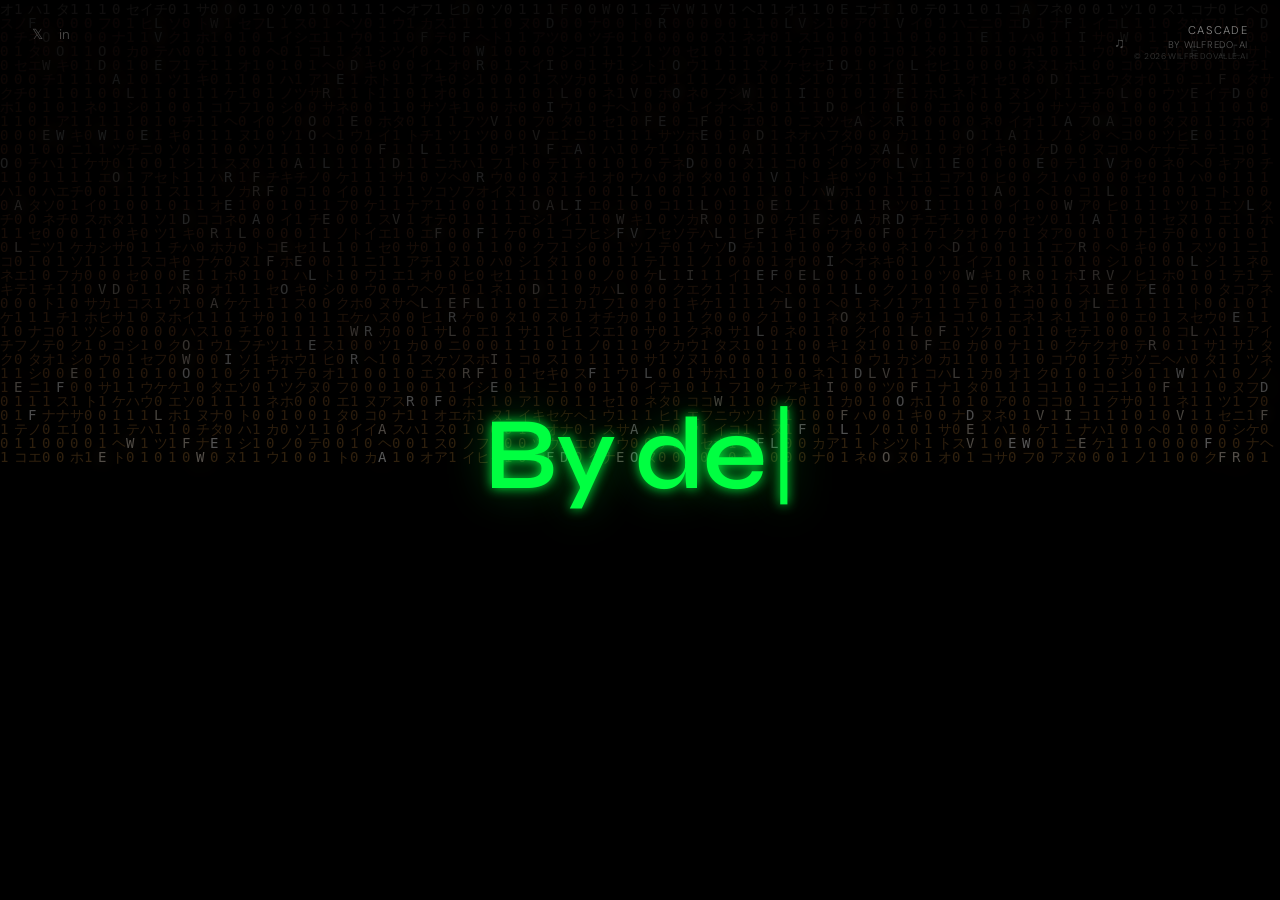
<file: index.html>
<!DOCTYPE html>
<html lang="en">
<head>
  <meta charset="UTF-8" />
  <meta name="viewport" content="width=device-width, initial-scale=1.0" />
  <title>Wilfredo Valle — wilfredovalle.ai</title>
  <meta name="description" content="Something is coming. Wilfredo Valle — San Francisco." />
  <meta property="og:title" content="Wilfredo Valle — Coming Soon" />
  <meta property="og:description" content="Something is coming. Wilfredo Valle — San Francisco." />
  <meta property="og:url" content="https://wilfredovalle.ai" />
  <meta property="og:type" content="website" />
  <meta property="og:image" content="https://wilfredovalle.ai/assets/og-image.png" />
  <meta name="twitter:card" content="summary_large_image" />
  <meta name="twitter:title" content="Wilfredo Valle — Coming Soon" />
  <meta name="twitter:description" content="Something is coming. Wilfredo Valle — San Francisco." />
  <meta name="twitter:image" content="https://wilfredovalle.ai/assets/og-image.png" />
  <link rel="canonical" href="https://wilfredovalle.ai" />
  <link rel="preconnect" href="https://fonts.googleapis.com" />
  <link rel="preconnect" href="https://fonts.gstatic.com" crossorigin />
  <link href="https://fonts.googleapis.com/css2?family=Syne:wght@400;500;600;700&family=DM+Sans:wght@200;300;400&display=swap" rel="stylesheet" />
  <link rel="stylesheet" href="styles.css?v=3" />
  <!-- Google tag (gtag.js) -->
  <script async src="https://www.googletagmanager.com/gtag/js?id=G-KFKY64NLW1"></script>
  <script>
    window.dataLayer = window.dataLayer || [];
    function gtag(){dataLayer.push(arguments);}
    gtag('js', new Date());
    gtag('config', 'G-KFKY64NLW1');
  </script>
</head>
<body>

  <div id="js-intro" class="word-intro" aria-live="polite" aria-label="Teaser">
    <canvas class="word-intro__canvas" aria-hidden="true"></canvas>
    <div class="word-intro__stage">
      <span id="js-sub" class="word-intro__sub"></span>
      <div><span class="word-intro__display"></span><span class="word-intro__cursor">|</span></div>
    </div>

    <nav class="teaser-socials" aria-label="Social profiles">
      <a href="https://x.com/atnomos" target="_blank" rel="noopener noreferrer" aria-label="X">𝕏</a>
      <a href="https://www.linkedin.com/in/wilfredo-tpm/" target="_blank" rel="noopener noreferrer" aria-label="LinkedIn">in</a>
    </nav>

    <div class="teaser-audio-bar">
      <button class="teaser-mute" id="js-mute" aria-label="Mute music">♫</button>
      <div class="teaser-audio-label">
        <span>Cascade</span>
        <span>by wilfredo-ai</span>
        <span>© 2026 wilfredovalle.ai</span>
      </div>
    </div>

    <!-- End card: monogram + March 2026, fades in after "Coming Soon" -->
    <div id="js-endcard" class="teaser-endcard">
      <div class="logo-ring">
        <a class="monogram monogram--landing" href="https://wilfredovalle.ai" aria-label="Wilfredo Valle">
          <video muted playsinline id="js-mv">
            <source src="assets/animate-logov3.m4v" type="video/mp4" />
          </video>
        </a>
      </div>
      <div class="teaser-countdown" id="js-countdown">
        <span class="teaser-countdown__label">Launching</span>
        <div class="teaser-countdown__units">
          <div class="teaser-countdown__unit"><span id="js-cd-d">00</span><span>Days</span></div>
          <div class="teaser-countdown__sep">:</div>
          <div class="teaser-countdown__unit"><span id="js-cd-h">00</span><span>Hrs</span></div>
          <div class="teaser-countdown__sep">:</div>
          <div class="teaser-countdown__unit"><span id="js-cd-m">00</span><span>Min</span></div>
          <div class="teaser-countdown__sep">:</div>
          <div class="teaser-countdown__unit"><span id="js-cd-s">00</span><span>Sec</span></div>
        </div>
      </div>
      <button class="teaser-replay" id="js-replay">&#8635; Replay</button>
    </div>
  </div>

  <style>
    /* Keep words on one line at all viewport widths */
    .word-intro__display,
    .word-intro__cursor {
      white-space: nowrap;
      font-size: clamp(1.6rem, 8vw, 8rem);
    }

    /* Stage: stacks sub-label above display */
    .word-intro__stage {
      display: flex;
      flex-direction: column;
      align-items: center;
      gap: 0.6rem;
      position: relative;
      z-index: 2;
    }

    /* "new website" grey label above Coming Soon */
    .word-intro__sub {
      font-family: 'DM Sans', sans-serif;
      font-size: clamp(0.65rem, 1.4vw, 0.9rem);
      font-weight: 300;
      letter-spacing: 0.22em;
      text-transform: uppercase;
      color: rgba(255, 255, 255, 0.3);
      opacity: 0;
      transition: opacity 600ms ease;
    }
    .word-intro__sub.is-visible { opacity: 1; }

    /* Slow fade for "Coming Soon" — teaser page only */
    .word-intro__display.is-farewell {
      transition: opacity 2000ms ease, text-shadow 2000ms ease;
      opacity: 0;
      text-shadow: none;
    }

    /* End card wrapper — centered, stacks monogram above credit */
    .teaser-endcard {
      position: absolute;
      top: 50%;
      left: 50%;
      transform: translate(-50%, -50%);
      z-index: 2;
      display: flex;
      flex-direction: column;
      align-items: center;
      gap: 2rem;
      opacity: 0;
      transition: opacity 1500ms ease;
      pointer-events: none;
    }

    .teaser-endcard.is-visible {
      opacity: 1;
      pointer-events: auto;
    }

    /* Countdown — centered inside endcard */
    .teaser-countdown {
      display: flex;
      flex-direction: column;
      align-items: center;
      gap: 0.45rem;
    }
    .teaser-countdown__label {
      font-family: var(--f-ui, 'DM Sans', sans-serif);
      font-size: clamp(0.45rem, 0.9vw, 0.55rem);
      font-weight: 300;
      letter-spacing: 0.22em;
      text-transform: uppercase;
      color: rgba(243, 241, 238, 0.22);
    }
    .teaser-countdown__units {
      display: flex;
      align-items: flex-start;
      gap: 0.4rem;
    }
    .teaser-countdown__unit {
      display: flex;
      flex-direction: column;
      align-items: center;
      gap: 0.15rem;
    }
    .teaser-countdown__unit span:first-child {
      font-family: var(--f-ui, 'DM Sans', sans-serif);
      font-size: clamp(1rem, 2.5vw, 1.5rem);
      font-weight: 200;
      letter-spacing: 0.04em;
      color: rgba(243, 241, 238, 0.55);
      font-variant-numeric: tabular-nums;
      line-height: 1;
    }
    .teaser-countdown__unit span:last-child {
      font-family: var(--f-ui, 'DM Sans', sans-serif);
      font-size: clamp(0.38rem, 0.7vw, 0.48rem);
      font-weight: 300;
      letter-spacing: 0.15em;
      text-transform: uppercase;
      color: rgba(243, 241, 238, 0.2);
    }
    .teaser-countdown__sep {
      font-family: var(--f-ui, 'DM Sans', sans-serif);
      font-size: clamp(0.8rem, 2vw, 1.2rem);
      font-weight: 200;
      color: rgba(243, 241, 238, 0.18);
      padding-top: 0.05rem;
      line-height: 1;
    }

    /* Audio bar — fixed top-right, stacks mute button + track info */
    .teaser-audio-bar {
      position: absolute;
      top: 1.5rem;
      right: 2rem;
      z-index: 2;
      display: flex;
      align-items: center;
      gap: 0.6rem;
    }

    /* Music toggle button */
    .teaser-mute {
      background: none;
      border: none;
      color: rgba(243, 241, 238, 0.3);
      font-size: 0.9rem;
      cursor: pointer;
      padding: 0;
      transition: color 200ms;
      flex-shrink: 0;
    }
    .teaser-mute:hover { color: rgba(243, 241, 238, 0.7); }

    /* Track name + credit */
    .teaser-audio-label {
      display: flex;
      flex-direction: column;
      align-items: flex-end;
      gap: 0.1rem;
      font-family: var(--f-ui, 'DM Sans', sans-serif);
      font-weight: 300;
      letter-spacing: 0.08em;
      text-transform: uppercase;
      line-height: 1.2;
    }
    .teaser-audio-label span:nth-child(1) {
      font-size: clamp(0.55rem, 1.2vw, 0.7rem);
      color: rgba(243, 241, 238, 0.55);
    }
    .teaser-audio-label span:nth-child(2) {
      font-size: clamp(0.48rem, 1vw, 0.6rem);
      color: rgba(243, 241, 238, 0.35);
      letter-spacing: 0.06em;
    }
    .teaser-audio-label span:nth-child(3) {
      font-size: clamp(0.42rem, 0.9vw, 0.52rem);
      color: rgba(243, 241, 238, 0.22);
      letter-spacing: 0.05em;
    }

    /* Social icons — top-left */
    .teaser-socials {
      position: absolute;
      top: 1.6rem;
      left: 2rem;
      z-index: 2;
      display: flex;
      align-items: center;
      gap: 1rem;
      font-family: var(--f-ui, 'DM Sans', sans-serif);
      font-size: 0.85rem;
      font-weight: 300;
    }
    .teaser-socials a {
      color: rgba(243, 241, 238, 0.3);
      text-decoration: none;
      transition: color 200ms;
    }
    .teaser-socials a:hover { color: rgba(243, 241, 238, 0.75); }

    /* Dissolve-out transition between phrases */
    .word-intro__display.is-dissolving {
      transition: opacity 900ms ease-out, filter 900ms ease-out,
                  transform 900ms ease-out, color 500ms ease-in,
                  text-shadow 500ms ease-in;
      opacity: 0;
      filter: blur(18px);
      transform: scale(0.35);
      /* color + text-shadow injected dynamically to match rain at that moment */
    }

    /* Replay button */
    .teaser-replay {
      background: none;
      border: none;
      font-family: var(--f-ui, 'DM Sans', sans-serif);
      font-size: clamp(0.52rem, 1vw, 0.65rem);
      font-weight: 300;
      letter-spacing: 0.2em;
      text-transform: uppercase;
      color: rgba(243, 241, 238, 0.2);
      cursor: pointer;
      padding: 0;
      transition: color 250ms;
    }
    .teaser-replay:hover { color: rgba(243, 241, 238, 0.55); }

    /* "March 2026" credit text */
    .teaser-credit {
      display: block;
      text-align: center;
      padding-left: 0.35em; /* compensate for trailing letter-spacing so text is visually centered */
      font-family: var(--f-ui, 'DM Sans', sans-serif);
      font-size: clamp(0.65rem, 1.5vw, 0.85rem);
      font-weight: 300;
      letter-spacing: 0.35em;
      text-transform: uppercase;
      color: rgba(243, 241, 238, 0.45);
      white-space: nowrap;
    }
  </style>

  <script>
    (function () {
      'use strict';

      var intro   = document.getElementById('js-intro');
      var display = intro.querySelector('.word-intro__display');
      var cursor  = intro.querySelector('.word-intro__cursor');
      var canvas  = intro.querySelector('.word-intro__canvas');
      var ctx     = canvas.getContext('2d');

      // --- Matrix rain ---
      var FONT_SIZE = 14;
      var CHARS      = '01101001011010011011010110100101101001010110100110110101アイウエオカキクケコサシスセソタチツテトナニヌネノハヒフヘホ';
      var NAME_CHARS = 'WILFREDOVALE';
      var drops, rainInterval;

      function initCanvas() {
        canvas.width  = window.innerWidth;
        canvas.height = window.innerHeight;
        ctx.fillStyle = '#000';
        ctx.fillRect(0, 0, canvas.width, canvas.height);
        drops = new Array(Math.floor(canvas.width / FONT_SIZE)).fill(1);
      }

      function drawRain() {
        ctx.fillStyle = 'rgba(0, 0, 0, 0.05)';
        ctx.fillRect(0, 0, canvas.width, canvas.height);
        ctx.font = FONT_SIZE + 'px monospace';

        // Slow sine wave oscillates between green (t=0) and red (t=1)
        var t      = (Math.sin(Date.now() / 4000) + 1) / 2;
        var rMain  = Math.floor(t * 220);
        var gMain  = Math.floor((1 - t) * 255);
        var rLight = Math.floor(t * 255 + (1 - t) * 204);
        var gLight = Math.floor((1 - t) * 255 + t * 204);
        var mainColor  = 'rgb(' + rMain  + ',' + gMain  + ',40)';
        var lightColor = 'rgb(' + rLight + ',' + gLight + ',204)';

        for (var i = 0; i < drops.length; i++) {
          // 8% chance to inject a letter from the name with a random glow
          var isName = Math.random() < 0.08;
          var char = isName
            ? NAME_CHARS[Math.floor(Math.random() * NAME_CHARS.length)]
            : CHARS[Math.floor(Math.random() * CHARS.length)];

          if (isName) {
            ctx.shadowColor = mainColor;
            ctx.shadowBlur  = 10 + Math.random() * 25;
            ctx.fillStyle   = Math.random() < 0.4 ? '#ffffff' : lightColor;
          } else {
            ctx.shadowBlur = 0;
            ctx.fillStyle  = drops[i] === 1 ? lightColor : mainColor;
          }

          ctx.fillText(char, i * FONT_SIZE, drops[i] * FONT_SIZE);
          ctx.shadowBlur = 0; // always reset so glow doesn't bleed

          if (drops[i] * FONT_SIZE > canvas.height && Math.random() > 0.975) {
            drops[i] = 0;
          }
          drops[i]++;
        }
      }

      initCanvas();
      window.addEventListener('resize', initCanvas);
      rainInterval = setInterval(drawRain, 33); // ~30 fps

      // --- Typewriter ---
      var WORDS     = ['By design.', 'With intent.', 'With AI.', 'Without permission.', 'Coming Soon'];
      var HOLD      = 950;
      var CLEAR_GAP = 180;
      var timer;
      var sub = document.getElementById('js-sub');

      // Natural character timing — slower, human-paced
      function charDelay(ch) {
        var base = ch === ' ' ? 200 : 130;
        var jitter = Math.random() * 90;
        var hesitate = Math.random() < 0.12 ? 200 : 0;
        return base + jitter + hesitate;
      }


      // Delete exactly N chars one at a time, then call callback
      function deleteNChars(n, callback) {
        if (n === 0) { callback(); return; }
        display.textContent = display.textContent.slice(0, -1);
        timer = setTimeout(function () { deleteNChars(n - 1, callback); }, 55 + Math.random() * 35);
      }

      // Type a decoy string then call callback
      function typeDecoy(decoy, charIdx, callback) {
        display.textContent = decoy.slice(0, charIdx);
        if (charIdx < decoy.length) {
          timer = setTimeout(function () { typeDecoy(decoy, charIdx + 1, callback); }, charDelay(decoy[charIdx]));
        } else {
          callback();
        }
      }

      function farewell() {
        clearTimeout(timer);
        setTimeout(function () {
          display.classList.add('is-farewell');
          cursor.style.display = 'none';
          if (sub) sub.classList.remove('is-visible'); // fade out "new website" with Coming Soon
          setTimeout(function () {
            var endcard = document.getElementById('js-endcard');
            var mv = document.getElementById('js-mv');
            endcard.classList.add('is-visible');
            if (mv) {
              mv.currentTime = 0;
              mv.play();
            }
          }, 2200);
        }, 1000);
      }

      function typeWord(wordIdx, charIdx, skipDecoy) {
        var word = WORDS[wordIdx];

        // "Without permission.": type "With permi", backspace to "With", then add "out permission."
        if (wordIdx === 3 && charIdx === 0 && !skipDecoy) {
          typeDecoy('With permi', 0, function () {
            timer = setTimeout(function () {
              deleteNChars(6, function () {
                timer = setTimeout(function () { typeWord(wordIdx, 4, true); }, 140);
              });
            }, 320);
          });
          return;
        }

        // Reveal "new website" label when Coming Soon begins
        if (wordIdx === WORDS.length - 1 && charIdx === 0 && sub) {
          sub.textContent = 'new website';
          sub.classList.add('is-visible');
        }

        display.textContent = word.slice(0, charIdx);
        if (charIdx < word.length) {
          timer = setTimeout(function () { typeWord(wordIdx, charIdx + 1, skipDecoy); }, charDelay(word[charIdx]));
        } else if (wordIdx === WORDS.length - 1) {
          farewell();
        } else {
          var periodPause = word[word.length - 1] === '.' ? 350 : 0;
          timer = setTimeout(function () {
            // Sample rain color at this exact moment using the same sine formula
            var t = (Math.sin(Date.now() / 4000) + 1) / 2;
            var r = Math.floor(t * 220);
            var g = Math.floor((1 - t) * 255);
            var rainColor = 'rgb(' + r + ',' + g + ',40)';
            display.classList.add('is-dissolving');
            // Set color on next frame so the transition fires from current → rainColor
            requestAnimationFrame(function () {
              display.style.color = rainColor;
              display.style.textShadow =
                '0 0 12px ' + rainColor + ', ' +
                '0 0 30px ' + rainColor + ', ' +
                '0 0 60px ' + rainColor;
            });
            timer = setTimeout(function () {
              display.textContent = '';
              display.classList.remove('is-dissolving');
              // Snap back to full visibility so next word types in cleanly
              display.style.transition = 'none';
              display.style.opacity = '1';
              display.style.filter = '';
              display.style.transform = '';
              display.style.color = '';
              display.style.textShadow = '';
              // Re-enable CSS on next frame before typing begins
              requestAnimationFrame(function () {
                display.style.transition = '';
                display.style.opacity = '';
                display.style.filter = '';
                display.style.transform = '';
                display.style.color = '';
                display.style.textShadow = '';
              });
              timer = setTimeout(function () { typeWord(wordIdx + 1, 0); }, CLEAR_GAP);
            }, 930); // slightly longer than the 900ms transition
          }, HOLD + periodPause);
        }
      }

      typeWord(0, 0);

      // Replay — resets all state and restarts from word 0
      var replayBtn = document.getElementById('js-replay');
      if (replayBtn) {
        replayBtn.addEventListener('click', function () {
          clearTimeout(timer);
          var endcard = document.getElementById('js-endcard');
          var mv = document.getElementById('js-mv');
          endcard.classList.remove('is-visible');
          if (mv) { mv.pause(); mv.currentTime = 0; }
          display.textContent = '';
          display.classList.remove('is-dissolving', 'is-farewell');
          display.style.cssText = '';
          cursor.style.display = '';
          if (sub) { sub.textContent = ''; sub.classList.remove('is-visible'); }
          // Small delay so endcard fade-out is visible before typing starts
          setTimeout(function () { typeWord(0, 0); }, 600);
        });
      }
    }());
  </script>

  <script>
    /* ── Tron / Matrix inspired generative soundtrack ────────────────────────
       Layers: deep bass drone · detuned sawtooth pad · Am7 arpeggio · shimmer
       All synthesised via Web Audio API — no audio files needed.
       Starts automatically; falls back to first user interaction if
       browser autoplay policy blocks it.
    ──────────────────────────────────────────────────────────────────────── */
    (function () {
      'use strict';

      var AC = window.AudioContext || window.webkitAudioContext;
      if (!AC) return;

      var actx, masterGain, delay;
      var arpIdx = 0, arpTimer = null, arpStarted = false;
      var isMuted = false, isFading = false;

      // Am7 arpeggio: A2 C3 E3 G3 A3 G3 E3 C3 (dark, cinematic)
      var ARP   = [110, 130.81, 164.81, 196.00, 220.00, 196.00, 164.81, 130.81];
      var STEP  = 250; // 8th note at 120 BPM (ms)

      function build() {
        actx = new AC();

        // Master
        masterGain = actx.createGain();
        masterGain.gain.value = 0.5;
        masterGain.connect(actx.destination);

        // Feedback delay — simulates reverb
        delay = actx.createDelay(1.0);
        delay.delayTime.value = 0.38;
        var fb   = actx.createGain();   fb.gain.value = 0.42;
        var fbLp = actx.createBiquadFilter();
        fbLp.type = 'lowpass'; fbLp.frequency.value = 3000;
        delay.connect(fbLp); fbLp.connect(fb); fb.connect(delay);
        delay.connect(masterGain);

        // Route helper: split a node to dry (master) + wet (delay)
        function route(node, dry, wet) {
          if (dry) { var d = actx.createGain(); d.gain.value = dry; node.connect(d); d.connect(masterGain); }
          if (wet) { var w = actx.createGain(); w.gain.value = wet; node.connect(w); w.connect(delay); }
        }

        // ── Bass drone  A1 = 55 Hz, sine, tremolo LFO ──────────────────
        var bass  = actx.createOscillator(); bass.type = 'sine'; bass.frequency.value = 55;
        var bLFO  = actx.createOscillator(); bLFO.type = 'sine'; bLFO.frequency.value = 0.22;
        var bAmt  = actx.createGain(); bAmt.gain.value = 0.09;
        var bGain = actx.createGain(); bGain.gain.value = 0.28;
        bLFO.connect(bAmt); bAmt.connect(bGain.gain); // LFO → tremolo
        bass.connect(bGain); bGain.connect(masterGain);
        bass.start(); bLFO.start();

        // ── Pad  detuned sawtooth pairs at A2 + E3 + A3, lowpass swept ──
        var pFilt = actx.createBiquadFilter();
        pFilt.type = 'lowpass'; pFilt.frequency.value = 600; pFilt.Q.value = 2;

        var fLFO = actx.createOscillator(); fLFO.type = 'sine'; fLFO.frequency.value = 0.04;
        var fAmt = actx.createGain(); fAmt.gain.value = 450;  // sweep ±450 Hz
        fLFO.connect(fAmt); fAmt.connect(pFilt.frequency); fLFO.start();

        [[110, 110.5], [165, 165.4], [220, 220.7]].forEach(function (pair) {
          pair.forEach(function (f) {
            var o = actx.createOscillator(); o.type = 'sawtooth'; o.frequency.value = f;
            o.connect(pFilt); o.start();
          });
        });
        var pGain = actx.createGain(); pGain.gain.value = 0.08;
        pFilt.connect(pGain); route(pGain, 0.6, 0.4);

        // ── High shimmer  A5 = 880 Hz, mostly wet ──────────────────────
        var shim  = actx.createOscillator(); shim.type = 'sine'; shim.frequency.value = 880;
        var sGain = actx.createGain(); sGain.gain.value = 0.01;
        shim.connect(sGain); route(sGain, 0.05, 0.95);
        shim.start();

        // ── Arpeggio  Am7 pattern, square wave, 120 BPM 8th notes ──────
        function tick() {
          if (isFading) return; // let the fade finish cleanly — no new notes
          var f = ARP[arpIdx % ARP.length];
          var o = actx.createOscillator(); o.type = 'square'; o.frequency.value = f;
          var g = actx.createGain();
          g.gain.setValueAtTime(0, actx.currentTime);
          g.gain.linearRampToValueAtTime(0.08, actx.currentTime + 0.012);
          g.gain.exponentialRampToValueAtTime(0.001, actx.currentTime + STEP / 1000 * 0.8);
          o.connect(g); route(g, 0.4, 0.6);
          o.start(); o.stop(actx.currentTime + STEP / 1000);
          arpIdx++;
          arpTimer = setTimeout(tick, STEP);
        }

        function startArp() {
          if (actx.state === 'running' && !arpStarted) {
            arpStarted = true;
            setTimeout(tick, 600);
          }
        }
        actx.onstatechange = startArp;
        startArp();
      }

      // ── Boot ────────────────────────────────────────────────────────────
      build();

      // Try immediate resume (works when page was reached via a click/link)
      actx.resume().catch(function () {});

      // Fallback: resume on first interaction
      ['click', 'touchstart', 'keydown'].forEach(function (evt) {
        document.addEventListener(evt, function () { actx.resume(); }, { once: true });
      });

      // ── Fade out at 1:50 → silence at 2:00 ─────────────────────────────
      setTimeout(function () {
        isFading = true;
        clearTimeout(arpTimer);
        masterGain.gain.setValueAtTime(isMuted ? 0 : 0.5, actx.currentTime);
        masterGain.gain.linearRampToValueAtTime(0, actx.currentTime + 10);
      }, 110000); // 110s + 10s fade = exactly 2:00

      // ── Mute toggle ─────────────────────────────────────────────────────
      var muteBtn = document.getElementById('js-mute');
      if (muteBtn) {
        muteBtn.addEventListener('click', function (e) {
          e.stopPropagation();
          actx.resume(); // ensure running after interaction
          isMuted = !isMuted;
          masterGain.gain.setTargetAtTime(isMuted ? 0 : 0.5, actx.currentTime, 0.2);
          muteBtn.textContent = isMuted ? '♪' : '♫';
          muteBtn.setAttribute('aria-label', isMuted ? 'Unmute music' : 'Mute music');
        });
      }

    }());
  </script>

  <script>
    /* ── Countdown to March 31 2026 ─────────────────────────────────────── */
    (function () {
      var target = new Date(2026, 2, 31).getTime(); // March 31, 2026 midnight local
      var dEl = document.getElementById('js-cd-d');
      var hEl = document.getElementById('js-cd-h');
      var mEl = document.getElementById('js-cd-m');
      var sEl = document.getElementById('js-cd-s');
      function pad(n) { return n < 10 ? '0' + n : '' + n; }
      function tick() {
        var diff = target - Date.now();
        if (diff <= 0) { dEl.textContent = hEl.textContent = mEl.textContent = sEl.textContent = '00'; return; }
        dEl.textContent = pad(Math.floor(diff / 86400000));
        hEl.textContent = pad(Math.floor((diff % 86400000) / 3600000));
        mEl.textContent = pad(Math.floor((diff % 3600000) / 60000));
        sEl.textContent = pad(Math.floor((diff % 60000) / 1000));
      }
      tick();
      setInterval(tick, 1000);
    }());
  </script>

  <script>
    /* ── Ring glisten: tracks rain color (green ↔ red sine wave) ────────────
       The matrix rain oscillates via Math.sin(Date.now() / 4000).
       Once the endcard is visible we take over the ring's CSS animation and
       re-draw the conic-gradient + glow each frame to match.
    ──────────────────────────────────────────────────────────────────────── */
    (function () {
      var ring = document.querySelector('#js-endcard .logo-ring');
      var endcard = document.getElementById('js-endcard');
      if (!ring || !endcard) return;

      function lerp(a, b, t) { return Math.round(a + (b - a) * t); }

      // Conic-gradient color stops: [rGreen, gGreen, bGreen, rRed, gRed, bRed, 'Xdeg']
      // Green values extracted from styles.css; red mirrors the hue shift
      var STOPS = [
        [  0,  21,  0,   21,  0,  0,  '0deg'  ],
        [  0,  68, 34,   68,  0,  0,  '45deg' ],
        [  0, 136, 51,  136,  0,  0,  '80deg' ],
        [  0, 221, 85,  221,  0,  0, '105deg' ],
        [170, 255, 204, 255, 170, 170, '118deg'],
        [  0, 238, 68,  238,  0,  0, '135deg' ],
        [  0, 119, 34,  119,  0,  0, '170deg' ],
        [  0,  46, 17,   46,  0,  0, '215deg' ],
        [  0,  85, 34,   85,  0,  0, '265deg' ],
        [  0,  21,  0,   21,  0,  0, '360deg' ]
      ];

      var startTime = null;

      function tick(ts) {
        if (!startTime) startTime = ts;

        // Same sine formula as the rain (period ~25s full cycle)
        var t = (Math.sin(Date.now() / 4000) + 1) / 2;

        // Rotation angle — matches the 5s ring-glisten CSS animation period
        var angle = 125 + ((ts - startTime) / 5000) * 360;

        var gradient = STOPS.map(function (s) {
          var r = lerp(s[0], s[3], t);
          var g = lerp(s[1], s[4], t);
          var b = lerp(s[2], s[5], t);
          return 'rgb(' + r + ',' + g + ',' + b + ') ' + s[6];
        }).join(', ');

        ring.style.background = 'conic-gradient(from ' + angle + 'deg, ' + gradient + ')';

        var glowR = lerp(0, 200, t);
        var glowG = lerp(200, 0, t);
        ring.style.boxShadow =
          '0 0 0 1px rgba(' + lerp(0, 255, t) + ',' + lerp(255, 0, t) + ',80,0.12),' +
          '0 0 28px rgba(' + glowR + ',' + glowG + ',60,0.22),' +
          '0 4px 20px rgba(0,0,0,0.55)';

        requestAnimationFrame(tick);
      }

      // Start once endcard fades in, disable the CSS animation so JS owns the ring
      var observer = new MutationObserver(function () {
        if (endcard.classList.contains('is-visible')) {
          observer.disconnect();
          ring.style.animation = 'none';
          requestAnimationFrame(tick);
        }
      });
      observer.observe(endcard, { attributes: true, attributeFilter: ['class'] });
    }());
  </script>

</body>
</html>
</file>
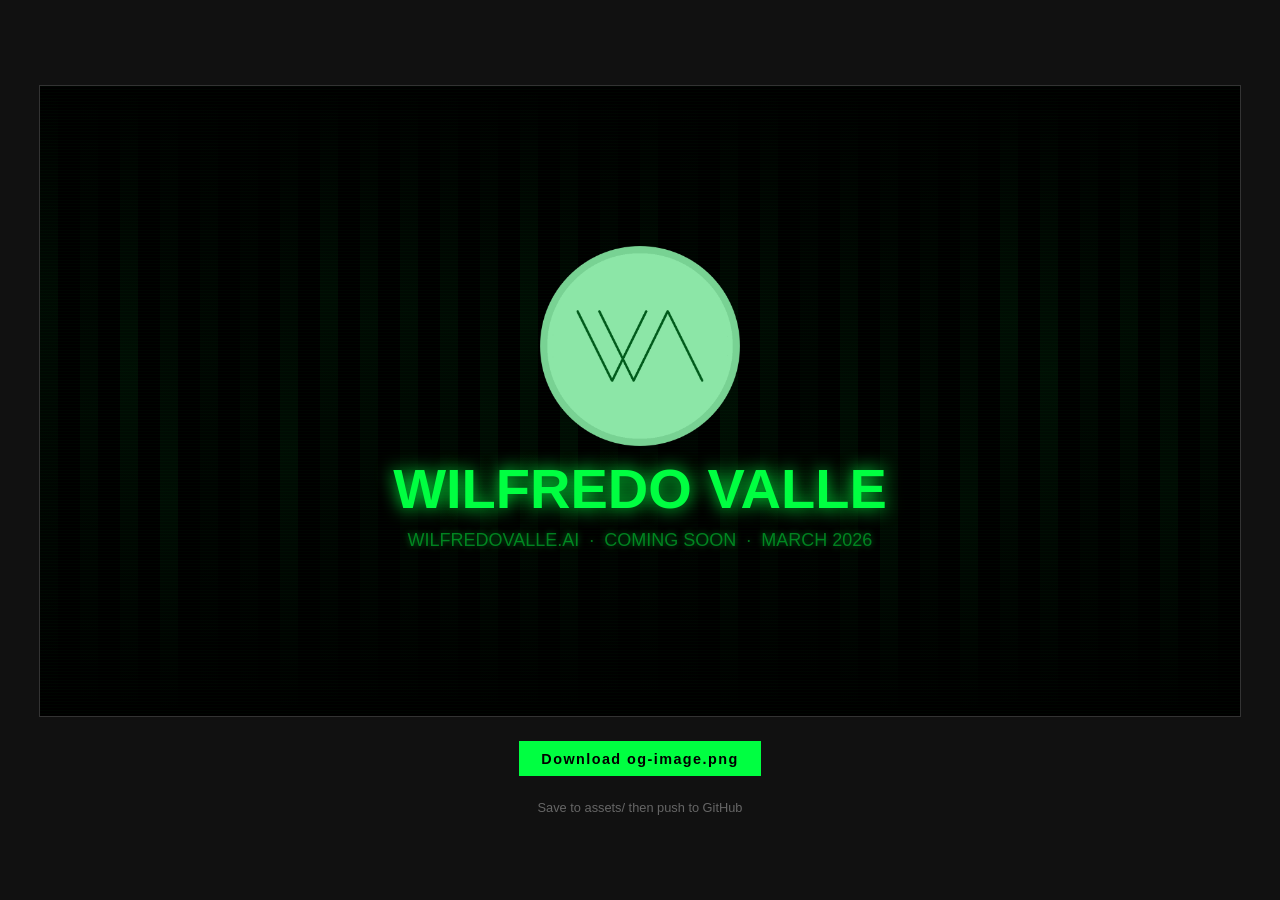
<file: og-generator.html>
<!DOCTYPE html>
<html>
<head>
  <meta charset="UTF-8" />
  <title>OG Image Generator</title>
  <link href="https://fonts.googleapis.com/css2?family=Syne:wght@600;700&family=DM+Sans:wght@300&display=swap" rel="stylesheet" />
  <style>
    body { margin: 0; background: #111; display: flex; flex-direction: column; align-items: center; justify-content: center; min-height: 100vh; gap: 1.5rem; font-family: sans-serif; }
    canvas { border: 1px solid #333; max-width: 100%; }
    button { padding: 0.6rem 1.4rem; background: #00ff41; color: #000; border: none; font-weight: 700; font-size: 0.9rem; cursor: pointer; letter-spacing: 0.1em; }
    button:hover { background: #00cc33; }
    p { color: #666; font-size: 0.8rem; margin: 0; }
  </style>
</head>
<body>
  <canvas id="c" width="1200" height="630"></canvas>
  <button id="dl">Download og-image.png</button>
  <p>Save to assets/ then push to GitHub</p>

  <script>
    var canvas = document.getElementById('c');
    var ctx    = canvas.getContext('2d');

    var img = new Image();
    img.src = 'assets/monogram-logo.png';
    img.onload = draw;
    img.onerror = function () { draw(); }; // draw without logo if missing

    function draw() {
      var W = 1200, H = 630;

      // ── Black background ──────────────────────────────────────────────
      ctx.fillStyle = '#000';
      ctx.fillRect(0, 0, W, H);

      // ── Matrix scanlines ──────────────────────────────────────────────
      for (var y = 0; y < H; y += 3) {
        ctx.fillStyle = 'rgba(0, 255, 65, 0.018)';
        ctx.fillRect(0, y, W, 1);
      }

      // ── Vertical green glow columns (sparse rain echo) ────────────────
      ctx.save();
      for (var x = 0; x < W; x += 40) {
        var alpha = 0.02 + Math.random() * 0.04;
        var grad = ctx.createLinearGradient(x, 0, x, H);
        grad.addColorStop(0, 'rgba(0,255,65,0)');
        grad.addColorStop(0.3 + Math.random() * 0.4, 'rgba(0,255,65,' + alpha + ')');
        grad.addColorStop(1, 'rgba(0,255,65,0)');
        ctx.fillStyle = grad;
        ctx.fillRect(x, 0, 18, H);
      }
      ctx.restore();

      // ── Monogram logo — centered, green tinted ────────────────────────
      var logoSize = 200;
      var lx = (W - logoSize) / 2;
      var ly = (H - logoSize) / 2 - 55;

      if (img.complete && img.naturalWidth > 0) {
        // Render logo into offscreen canvas
        var off = document.createElement('canvas');
        off.width = logoSize; off.height = logoSize;
        var octx = off.getContext('2d');
        octx.drawImage(img, 0, 0, logoSize, logoSize);
        // source-atop: tint draws ON TOP of photo pixels only, transparent outside
        octx.globalCompositeOperation = 'source-atop';
        octx.fillStyle = 'rgba(0, 200, 60, 0.45)';
        octx.fillRect(0, 0, logoSize, logoSize);
        // Draw tinted logo onto main canvas normally
        ctx.drawImage(off, lx, ly);
      }

      // ── Name ──────────────────────────────────────────────────────────
      ctx.textAlign = 'center';
      ctx.shadowColor = '#00ff41';
      ctx.shadowBlur = 18;
      ctx.fillStyle = '#00ff41';
      ctx.font = '700 56px Syne, sans-serif';
      ctx.fillText('WILFREDO VALLE', W / 2, ly + logoSize + 62);

      // ── URL / subtitle ────────────────────────────────────────────────
      ctx.shadowBlur = 6;
      ctx.fillStyle = 'rgba(0, 255, 65, 0.45)';
      ctx.font = '300 18px "DM Sans", sans-serif';
      ctx.fillText('WILFREDOVALLE.AI  ·  COMING SOON  ·  MARCH 2026', W / 2, ly + logoSize + 100);

      ctx.shadowBlur = 0;
    }

    document.getElementById('dl').addEventListener('click', function () {
      var a = document.createElement('a');
      a.download = 'og-image.png';
      a.href = canvas.toDataURL('image/png');
      a.click();
    });
  </script>
</body>
</html>
</file>
<file: styles.css>
/* =============================================================================
   WILFREDO VALLE — PORTRAIT PHOTOGRAPHY
   styles.css
   ============================================================================= */


/* -----------------------------------------------------------------------------
   1. DESIGN TOKENS
   ----------------------------------------------------------------------------- */

:root {
  /* Color palette — warm near-white on deep black */
  --c-text:         #f0eee9;
  --c-text-muted:   rgba(240, 238, 233, 0.60);
  --c-text-dim:     rgba(240, 238, 233, 0.35);
  --c-border:       rgba(240, 238, 233, 0.18);
  --c-border-hover: rgba(240, 238, 233, 0.45);
  --c-glass:        rgba(0, 0, 0, 0.28);
  --c-glass-hover:  rgba(240, 238, 233, 0.09);

  /* Typography */
  --f-display: 'Syne', 'Helvetica Neue', Helvetica, Arial, sans-serif;
  --f-ui:      'DM Sans', 'Helvetica Neue', Helvetica, Arial, sans-serif;

  /* Easing curve */
  --ease: cubic-bezier(0.22, 1, 0.36, 1);
}


/* -----------------------------------------------------------------------------
   2. RESET
   ----------------------------------------------------------------------------- */

*,
*::before,
*::after {
  box-sizing: border-box;
  margin: 0;
  padding: 0;
}

html,
body {
  height: 100%;
  overflow-x: hidden;
}

body {
  font-family: var(--f-ui);
  color: var(--c-text);
  background-color: #0d0d0d;
  -webkit-font-smoothing: antialiased;
  -moz-osx-font-smoothing: grayscale;
}

img {
  display: block;
  max-width: 100%;
}

a {
  color: inherit;
  text-decoration: none;
}

button {
  cursor: pointer;
  background: none;
  border: none;
  font: inherit;
}


/* -----------------------------------------------------------------------------
   3. BACKGROUND
   ----------------------------------------------------------------------------- */

/*
  ┌───────────────────────────────────────────────────────────────────────────┐
  │  BACKGROUND IMAGE                                                         │
  │  Replace YOUR_BACKGROUND_IMAGE_HERE with your hosted image URL.           │
  │  Example:                                                                 │
  │    background-image: url('/assets/images/background.jpg');                │
  │  Tip: adjust background-position to frame a specific area of the photo.  │
  └───────────────────────────────────────────────────────────────────────────┘
*/
.bg-image {
  position: fixed;
  inset: 0;
  z-index: 0;
  background-image: url('YOUR_BACKGROUND_IMAGE_HERE');
  background-size: cover;
  background-position: center;
  background-repeat: no-repeat;
  background-color: #111; /* Solid fallback while image loads */
}

/*
  Dark scrim overlay.
  Increase the alpha (currently 0.65) to darken; decrease to lighten.
*/
.bg-overlay {
  position: fixed;
  inset: 0;
  z-index: 1;
  background-color: rgba(0, 0, 0, 0.65);
}


/* -----------------------------------------------------------------------------
   4. SHARED: MONOGRAM CIRCLE
   ----------------------------------------------------------------------------- */

/*
  Default: displays "WA" text monogram.
  To use your portrait photo instead:
    1. Add the class "monogram--photo" alongside "monogram"
    2. Replace the URL in .monogram--photo below
    3. Remove the inner <span class="monogram__text"> from the HTML
*/
.monogram {
  width: 96px;
  height: 96px;
  border-radius: 50%;
  border: 1px solid var(--c-border);
  background-color: var(--c-glass);
  backdrop-filter: blur(10px);
  -webkit-backdrop-filter: blur(10px);
  display: flex;
  align-items: center;
  justify-content: center;
  flex-shrink: 0;
  overflow: hidden;
  user-select: none;
  transition: border-color 400ms var(--ease);
}

.monogram:hover {
  border-color: var(--c-border-hover);
}

.monogram__text {
  font-family: var(--f-display);
  font-weight: 500;
  font-size: 2rem;
  letter-spacing: 0.12em;
  color: var(--c-text);
  line-height: 1;
}

/* Landing page: larger size, no border (ring wrapper handles it) */
.monogram--landing {
  position: relative;
  width: 152px;
  height: 152px;
  border: none;
  background: transparent;
  backdrop-filter: none;
  -webkit-backdrop-filter: none;
}

.monogram--landing video {
  width: 100%;
  height: 100%;
  object-fit: contain;
  display: block;
  transform: scale(2.6);
  transition: opacity 600ms cubic-bezier(0.22, 1, 0.36, 1);
}

.logo-static {
  position: absolute;
  inset: 0;
  width: 100%;
  height: 100%;
  object-fit: cover;
  opacity: 0;
  pointer-events: none;
  transition: opacity 600ms cubic-bezier(0.22, 1, 0.36, 1);
}

/*
  Shiny silver ring wrapping the landing logo.
  Uses a conic-gradient to simulate a polished metallic surface —
  highlights at top-right, shadows at bottom-left.
*/
@property --ring-angle {
  syntax: '<angle>';
  inherits: false;
  initial-value: 125deg;
}

.logo-ring {
  padding: 2px;
  border-radius: 50%;
  --ring-angle: 125deg;
  background: conic-gradient(
    from var(--ring-angle),
    #001500   0deg,
    #004422  45deg,
    #008833  80deg,
    #00dd55 105deg,
    #aaffcc 118deg,
    #00ee44 135deg,
    #007722 170deg,
    #002e11 215deg,
    #005522 265deg,
    #001500 360deg
  );
  box-shadow:
    0 0 0 1px rgba(0, 255, 80, 0.12),
    0 0 28px rgba(0, 200, 60, 0.22),
    0 4px 20px rgba(0, 0, 0, 0.55);
  transition: box-shadow 400ms var(--ease);
  animation: ring-glisten 5s linear infinite;
}

.logo-ring:hover {
  box-shadow:
    0 0 0 1px rgba(255, 220, 100, 0.22),
    0 0 40px rgba(200, 150, 30, 0.38),
    0 4px 24px rgba(0, 0, 0, 0.55);
}

@keyframes ring-glisten {
  from { --ring-angle: 125deg; }
  to   { --ring-angle: 485deg; }
}

/* Small variant used inside the nav bar */
.monogram--sm {
  width: 42px;
  height: 42px;
}

.monogram--sm .monogram__text {
  font-size: 1.1rem;
  letter-spacing: 0.06em;
}

/*
  ┌───────────────────────────────────────────────────────────────────────────┐
  │  PORTRAIT PHOTO VARIANT                                                   │
  │  Replace YOUR_HEADSHOT_HERE with your circular portrait image URL.        │
  │  Example: url('/assets/images/wilfredo-headshot.jpg')                    │
  └───────────────────────────────────────────────────────────────────────────┘
*/
.monogram--photo {
  background-image: url('YOUR_HEADSHOT_HERE');
  background-size: cover;
  background-position: center;
}


/* -----------------------------------------------------------------------------
   5. SHARED: SOCIAL LINKS ROW
   ----------------------------------------------------------------------------- */

.socials {
  display: flex;
  align-items: center;
  justify-content: center;
  gap: 1.1rem;
}

.social-link {
  display: flex;
  align-items: center;
  justify-content: center;
  width: 34px;
  height: 34px;
  border-radius: 50%;
  border: 1px solid var(--c-border);
  color: var(--c-text-muted);
  font-family: var(--f-ui);
  font-size: 0.78rem;
  font-weight: 400;
  transition:
    color 360ms var(--ease),
    border-color 360ms var(--ease),
    background-color 360ms var(--ease);
}

.social-link:hover {
  color: var(--c-text);
  border-color: var(--c-border-hover);
  background-color: var(--c-glass-hover);
}

/* 500px needs smaller text to fit inside the circle */
.social-link--500px {
  font-size: 0.5rem;
  font-weight: 300;
  flex-direction: column;
  line-height: 1.2;
  letter-spacing: 0.01em;
}


/* -----------------------------------------------------------------------------
   6. LANDING SCREEN
   ----------------------------------------------------------------------------- */

.landing {
  position: fixed;
  inset: 0;
  z-index: 200;
  display: flex;
  flex-direction: column;
  align-items: center;
  justify-content: center;
  gap: 1.5rem;
  /* Fade-out transition applied via JS */
  transition:
    opacity  800ms var(--ease),
    visibility 800ms var(--ease);
}

.landing.is-hidden {
  opacity: 0;
  visibility: hidden;
  pointer-events: none;
}

/* ── Logo intro: ring sweeps in, then glistens ── */
.logo-ring {
  animation:
    ring-sweep 1s cubic-bezier(0.22, 1, 0.36, 1) 0.15s both,
    ring-glisten 5s linear 1.15s infinite;
}

/* Counter-rotate the inner circle so the photo stays face-up */
.logo-ring .monogram--landing {
  animation: ring-counter 1s cubic-bezier(0.22, 1, 0.36, 1) 0.15s both;
}

@keyframes ring-sweep {
  from { rotate: -300deg; }
  to   { rotate: 0deg; }
}

@keyframes ring-counter {
  from { rotate: 300deg; }
  to   { rotate: 0deg; }
}

/* ── Staggered reveal for subtitle, button, socials ── */
.landing__sub {
  animation: landing-item-in 0.7s var(--ease) 1s both;
}

.btn-enter {
  animation: landing-item-in 0.7s var(--ease) 1.2s both;
}

.landing .socials {
  animation: landing-item-in 0.7s var(--ease) 1.4s both;
}

@keyframes landing-item-in {
  from { opacity: 0; transform: translateY(14px); }
  to   { opacity: 1; transform: translateY(0); }
}

.landing__heading {
  font-family: var(--f-display);
  font-weight: 400;
  font-size: clamp(1.45rem, 4vw, 2.2rem);
  letter-spacing: 0.02em;
  text-align: center;
  color: var(--c-text);
  line-height: 1.25;
  max-width: 500px;
  padding: 0 1.5rem;
}

.landing__sub {
  font-family: var(--f-ui);
  font-weight: 200;
  font-size: 0.67rem;
  letter-spacing: 0.38em;
  text-transform: uppercase;
  color: var(--c-text-muted);
}

/* "Enter" pill button */
.btn-enter {
  margin-top: 0.2rem;
  padding: 0.62rem 2rem;
  border-radius: 100px;
  border: 1px solid var(--c-border);
  background-color: var(--c-glass);
  backdrop-filter: blur(12px);
  -webkit-backdrop-filter: blur(12px);
  color: var(--c-text-muted);
  font-family: var(--f-ui);
  font-weight: 300;
  font-size: 0.67rem;
  letter-spacing: 0.32em;
  text-transform: uppercase;
  transition:
    background-color 380ms var(--ease),
    border-color     380ms var(--ease),
    color            380ms var(--ease),
    transform         120ms ease;
}

.btn-enter:hover {
  background-color: var(--c-glass-hover);
  border-color: var(--c-border-hover);
  color: var(--c-text);
}

.btn-enter:active {
  transform: scale(0.97);
}

.btn-replay {
  position: absolute;
  bottom: 2rem;
  left: 50%;
  transform: translateX(-50%);
  background: none;
  border: none;
  color: rgba(243, 241, 238, 0.28);
  font-family: var(--f-ui);
  font-size: 0.62rem;
  letter-spacing: 0.18em;
  text-transform: uppercase;
  cursor: pointer;
  padding: 0;
  white-space: nowrap;
  transition: color 200ms;
  animation: landing-item-in 0.7s var(--ease) 2s both;
}

.btn-replay:hover {
  color: rgba(243, 241, 238, 0.65);
}


/* -----------------------------------------------------------------------------
   7. MAIN CONTENT WRAPPER
   ----------------------------------------------------------------------------- */

.site-main {
  position: relative;
  z-index: 10;
  min-height: 100vh;
  display: flex;
  flex-direction: column;
  /* Hidden by default; JS adds .is-revealed */
  opacity: 0;
  pointer-events: none;
  transition: opacity 800ms var(--ease);
}

.site-main.is-revealed {
  opacity: 1;
  pointer-events: auto;
}

/*
  Staggered reveal: sections slide up from 20px and fade in.
  Each .anim-N class carries a distinct transition-delay.
*/
.anim {
  opacity: 0;
  transform: translateY(20px);
  transition:
    opacity   700ms var(--ease),
    transform 700ms var(--ease);
}

.site-main.is-revealed .anim-1 { opacity: 1; transform: none; transition-delay:  80ms; }
.site-main.is-revealed .anim-2 { opacity: 1; transform: none; transition-delay: 220ms; }
.site-main.is-revealed .anim-3 { opacity: 1; transform: none; transition-delay: 360ms; }
.site-main.is-revealed .anim-4 { opacity: 1; transform: none; transition-delay: 490ms; }


/* -----------------------------------------------------------------------------
   8. NAVIGATION
   ----------------------------------------------------------------------------- */

.site-nav {
  position: fixed;
  top: 0;
  left: 0;
  right: 0;
  z-index: 50;
  display: flex;
  align-items: center;
  justify-content: space-between;
  padding: 1.4rem 2.5rem;
}

.site-nav__links {
  display: flex;
  align-items: center;
  gap: 2.5rem;
}

.site-nav__link {
  font-family: var(--f-ui);
  font-weight: 300;
  font-size: 0.64rem;
  letter-spacing: 0.3em;
  text-transform: uppercase;
  color: var(--c-text-muted);
  position: relative;
  transition: color 360ms var(--ease);
}

/* Animated underline on hover */
.site-nav__link::after {
  content: '';
  position: absolute;
  bottom: -4px;
  left: 0;
  right: 0;
  height: 1px;
  background: var(--c-text);
  transform: scaleX(0);
  transform-origin: left center;
  transition: transform 360ms var(--ease);
}

.site-nav__link:hover {
  color: var(--c-text);
}

.site-nav__link:hover::after {
  transform: scaleX(1);
}


/* -----------------------------------------------------------------------------
   9. HERO / INTRO
   ----------------------------------------------------------------------------- */

.hero {
  flex: 1;
  display: flex;
  flex-direction: column;
  align-items: center;
  justify-content: center;
  text-align: center;
  padding: 9rem 2rem 4rem;
  gap: 1.2rem;
}

.hero__headline {
  font-family: var(--f-display);
  font-weight: 400;
  font-size: clamp(2.8rem, 8vw, 5.6rem);
  letter-spacing: 0em;
  line-height: 1;
  color: var(--c-text);
  margin-top: 0.4rem;
}

.hero__sub {
  font-family: var(--f-ui);
  font-weight: 200;
  font-size: 0.64rem;
  letter-spacing: 0.45em;
  text-transform: uppercase;
  color: var(--c-text-muted);
}

.hero__location {
  font-family: var(--f-display);
  font-weight: 500;
  font-size: clamp(1.6rem, 4vw, 2.8rem);
  letter-spacing: 0.02em;
  color: var(--c-text);
  line-height: 1.1;
}

/* Gently bouncing scroll indicator */
.scroll-arrow {
  margin-top: 0.9rem;
  font-size: 1rem;
  color: var(--c-text-dim);
  animation: float-down 2.8s ease-in-out infinite;
  user-select: none;
}

@keyframes float-down {
  0%, 100% { transform: translateY(0);   opacity: 0.40; }
  50%       { transform: translateY(7px); opacity: 0.75; }
}


/* -----------------------------------------------------------------------------
   10. PORTRAIT GRID
   ----------------------------------------------------------------------------- */

.portfolio-grid {
  display: grid;
  grid-template-columns: repeat(3, 1fr);
  gap: 0;
  padding: 0;
}

.portrait-card {
  display: flex;
  flex-direction: column;
  gap: 0.65rem;
  cursor: pointer;
  /* Entrance: hidden state — revealed by IntersectionObserver */
  opacity: 0;
  transform: translateY(48px) scale(0.97);
  filter: blur(6px);
  will-change: opacity, transform, filter;
  transition:
    opacity   720ms var(--ease),
    transform 720ms var(--ease),
    filter    480ms ease-out;
}

.portrait-card.is-visible {
  opacity: 1;
  transform: none;
  filter: blur(0);
}

/* Image wrapper */
.portrait-card__image-wrap {
  position: relative;
  aspect-ratio: 2 / 3;
  overflow: hidden;
  background-color: rgba(240, 238, 233, 0.04);
}

/* Hover: warm shimmer overlay (image scale removed — parallax owns transform) */
.portrait-card__image-wrap::after {
  content: '';
  position: absolute;
  inset: 0;
  background: rgba(240, 238, 233, 0);
  transition: background 500ms var(--ease);
  pointer-events: none;
  z-index: 1;
}


.portrait-card:hover .portrait-card__image-wrap::after {
  background: rgba(240, 238, 233, 0.07);
}

.portrait-card__image-wrap img {
  width: 100%;
  height: 100%;
  object-fit: cover;
  display: block;
  transform: scale(1.1);
  transition: transform 80ms linear;
  will-change: transform;
}

/* Placeholder shown before real image is inserted */
.portrait-card__placeholder {
  position: absolute;
  inset: 0;
  display: flex;
  align-items: center;
  justify-content: center;
}

.portrait-card__num {
  font-family: var(--f-display);
  font-weight: 400;
  font-size: 1.4rem;
  color: rgba(240, 238, 233, 0.10);
  letter-spacing: 0.06em;
}

/* Name + title overlaid on image */
.portrait-card__caption {
  position: absolute;
  bottom: 0;
  left: 0;
  right: 0;
  padding: 3rem 1.25rem 1.25rem;
  background: linear-gradient(to top, rgba(0, 0, 0, 0.72) 0%, transparent 100%);
  display: flex;
  flex-direction: column;
  gap: 0.3rem;
  z-index: 2;
}

.portrait-card__name {
  font-family: var(--f-display);
  font-weight: 500;
  font-size: 0.95rem;
  letter-spacing: 0.04em;
  color: #fff;
  line-height: 1.2;
}

.portrait-card__title {
  font-family: var(--f-ui);
  font-weight: 200;
  font-size: 0.58rem;
  letter-spacing: 0.22em;
  text-transform: uppercase;
  color: rgba(255, 255, 255, 0.65);
  line-height: 1.4;
}


/* -----------------------------------------------------------------------------
   11. FOOTER
   ----------------------------------------------------------------------------- */

.site-footer {
  display: flex;
  flex-direction: column;
  align-items: center;
  gap: 1.2rem;
  padding: 2rem 2rem 3rem;
}

.site-footer__copy {
  font-family: var(--f-ui);
  font-weight: 200;
  font-size: 0.58rem;
  letter-spacing: 0.22em;
  text-transform: uppercase;
  color: var(--c-text-dim);
}


/* -----------------------------------------------------------------------------
   12. RESPONSIVE
   ----------------------------------------------------------------------------- */

/* Tablet: 2-column grid */
@media (max-width: 900px) {
  .portfolio-grid {
    grid-template-columns: repeat(2, 1fr);
    gap: 0;
    padding: 0;
  }
}

/* Mobile */
@media (max-width: 600px) {
  .site-nav {
    padding: 1.1rem 1.25rem;
  }

  .site-nav__links {
    gap: 1.5rem;
  }

  .site-nav__link {
    font-size: 0.58rem;
    letter-spacing: 0.22em;
  }

  .monogram {
    width: 80px;
    height: 80px;
  }

  .monogram__text {
    font-size: 1.9rem;
  }

  .hero {
    padding: 7rem 1.5rem 3rem;
    gap: 1rem;
  }

  /* Single-column portrait grid on mobile */
  .portfolio-grid {
    grid-template-columns: 1fr;
    gap: 0;
    padding: 0;
  }

  .portrait-card__image-wrap {
    aspect-ratio: 3 / 4;
  }

  .site-footer {
    padding: 1.5rem 1.5rem 2.5rem;
    gap: 1rem;
  }

  .socials {
    gap: 0.9rem;
  }
}


/* =============================================================================
   13. VIDEO BACKGROUND (landing page — Vimeo embed)
   ============================================================================= */

/*
  The .video-bg div wraps the Vimeo iframe.
  The iframe is scaled to always cover the viewport (16:9 source).
  A dark .bg-overlay (defined earlier) sits on top for readability.
*/
.video-bg {
  position: fixed;
  inset: 0;
  z-index: 0;
  overflow: hidden;
  background-color: #080808; /* Shows while video loads */
}

.video-bg video {
  position: absolute;
  top: 50%;
  left: 50%;
  /* Scale to cover the viewport regardless of window aspect ratio */
  width: 177.78vh;  /* 100vh × (16/9) */
  height: 100vh;
  min-width: 100vw;
  min-height: 56.25vw; /* 100vw × (9/16) */
  transform: translate(-50%, -50%);
  pointer-events: none;
  object-fit: cover;
}


/* =============================================================================
   14. PAGE ENTRANCE ANIMATION (all pages except landing)
   ============================================================================= */

.page-enter {
  animation: page-fade-in 0.55s var(--ease) both;
}

@keyframes page-fade-in {
  from { opacity: 0; }
  to   { opacity: 1; }
}


/* =============================================================================
   15. WORK PAGE WRAPPER
   ============================================================================= */

.work-page {
  position: relative;
  z-index: 10;
  min-height: 100vh;
  display: flex;
  flex-direction: column;
}


/* =============================================================================
   15a. MASTHEAD (work page — video covering top third)
   ============================================================================= */

/*
  The masthead sits at the top of the work page and fills ~1/3 of the viewport.
  The nav is fixed above it; the portrait grid sits below it.
*/
.masthead {
  position: relative;
  height: 50vh;
  min-height: 340px;
  overflow: hidden;
  flex-shrink: 0;
}

/* Full-bleed video, always covers the masthead area */
.masthead__video {
  position: absolute;
  top: 50%;
  left: 50%;
  transform: translate(-50%, -50%);
  min-width: 100%;
  min-height: 100%;
  width: 177.78vh;
  height: 56.25vw;
  object-fit: cover;
  pointer-events: none;
}

/* Dark scrim — matches the reference image tone */
.masthead__overlay {
  position: absolute;
  inset: 0;
  background: rgba(0, 0, 0, 0.52);
}

/* Hero text sits above the overlay */
.masthead .hero {
  position: relative;
  z-index: 2;
  height: 100%;
  padding-top: 5rem; /* clear the fixed nav */
  padding-bottom: 1.5rem;
}

@media (max-width: 600px) {
  .masthead {
    height: 45vh;
  }
}


/* =============================================================================
   16. PORTRAIT DETAIL PAGE
   ============================================================================= */

.portrait-detail {
  position: relative;
  min-height: 100vh;
  display: flex;
  flex-direction: column;
}

/* Full-screen portrait image */
.portrait-detail__bg {
  position: fixed;
  inset: 0;
  z-index: 0;
}

.portrait-detail__bg img {
  width: 100%;
  height: 100%;
  object-fit: cover;
  object-position: center top;
}

/* Gradient: subtle at top, strong at bottom so text is always readable */
.portrait-detail__gradient {
  position: fixed;
  inset: 0;
  z-index: 1;
  background: linear-gradient(
    to top,
    rgba(0, 0, 0, 0.88) 0%,
    rgba(0, 0, 0, 0.35) 45%,
    rgba(0, 0, 0, 0.10) 100%
  );
}

/* Text block at bottom */
.portrait-detail__content {
  position: relative;
  z-index: 10;
  margin-top: auto;
  padding: 0 2.5rem 3.5rem;
  display: flex;
  flex-direction: column;
  align-items: flex-start;
}

/* ← Back to Work link */
.portrait-detail__back {
  display: inline-flex;
  align-items: center;
  gap: 0.5rem;
  font-family: var(--f-ui);
  font-weight: 300;
  font-size: 0.62rem;
  letter-spacing: 0.28em;
  text-transform: uppercase;
  color: var(--c-text-muted);
  text-decoration: none;
  margin-bottom: 1.6rem;
  transition: color 360ms var(--ease);
}

.portrait-detail__back:hover {
  color: var(--c-text);
}

.portrait-detail__name {
  font-family: var(--f-display);
  font-weight: 500;
  font-size: clamp(2rem, 5vw, 3.6rem);
  letter-spacing: 0.03em;
  line-height: 1;
  color: var(--c-text);
}

.portrait-detail__title {
  font-family: var(--f-ui);
  font-weight: 200;
  font-size: 0.68rem;
  letter-spacing: 0.38em;
  text-transform: uppercase;
  color: var(--c-text-muted);
  margin-top: 0.65rem;
}

/* Portrait detail — responsive */
@media (max-width: 600px) {
  .portrait-detail__content {
    padding: 0 1.5rem 2.5rem;
  }
}


/* =============================================================================
   17. STUB PAGES (Blog, About Me, Contact)
   ============================================================================= */

.stub-page {
  position: relative;
  z-index: 10;
  min-height: 100vh;
  display: flex;
  flex-direction: column;
  align-items: center;
  justify-content: center;
  text-align: center;
  padding: 6rem 2rem 4rem;
  gap: 1rem;
}

.stub-page__title {
  font-family: var(--f-display);
  font-weight: 500;
  font-size: clamp(2rem, 5vw, 3.5rem);
  letter-spacing: 0.04em;
  color: var(--c-text);
}

.stub-page__msg {
  font-family: var(--f-ui);
  font-weight: 200;
  font-size: 0.66rem;
  letter-spacing: 0.35em;
  text-transform: uppercase;
  color: var(--c-text-muted);
}


/* =============================================================================
   18a. ABOUT PAGE — EDITORIAL HERO LAYOUT
   ============================================================================= */

/* Nav with frosted dark backdrop */
.site-nav--backdrop {
  background: rgba(0, 0, 0, 0.55);
  backdrop-filter: blur(18px);
  -webkit-backdrop-filter: blur(18px);
}

/* Float layout — photo right, text wraps the silhouette */
.about-hero {
  min-height: 100vh;
  display: flow-root;
}

/* RIGHT: floated photo, text flows around the shape */
.about-hero__photo-wrap {
  float: right;
  width: 52%;
  min-height: 100vh;
  shape-outside: url('assets/wilfredo-about.png');
  shape-image-threshold: 0.05;
  shape-margin: 1.5rem;
}

/* LEFT: text wraps around the float */
.about-hero__content {
  display: flex;
  flex-direction: column;
  padding: 8rem 2rem 4rem 4rem;
  justify-content: center;
  min-height: 100vh;
}

.about-hero__label {
  font-family: var(--f-ui);
  font-weight: 200;
  font-size: 0.6rem;
  letter-spacing: 0.4em;
  text-transform: uppercase;
  color: var(--c-text-muted);
  margin-bottom: 1rem;
}

.about-hero__name {
  font-family: var(--f-display);
  font-weight: 500;
  font-size: clamp(1.8rem, 3vw, 2.8rem);
  letter-spacing: 0.02em;
  line-height: 1.05;
  color: var(--c-text);
  margin-bottom: 0.5rem;
}

.about-hero__role {
  font-family: var(--f-ui);
  font-weight: 200;
  font-size: 0.64rem;
  letter-spacing: 0.3em;
  text-transform: uppercase;
  color: var(--c-text-muted);
  margin-bottom: 2rem;
}

.about-hero__body {
  display: flex;
  flex-direction: column;
  gap: 1.1rem;
  padding-top: 1.8rem;
  border-top: 1px solid var(--c-border);
  margin-bottom: 2rem;
}

.about-hero__body p {
  font-family: var(--f-ui);
  font-weight: 300;
  font-size: 0.9rem;
  line-height: 1.85;
  color: var(--c-text-muted);
}

.about-hero__body p:first-child {
  color: var(--c-text);
}

.about-hero__credits {
  display: flex;
  flex-direction: column;
  gap: 0.4rem;
  padding-top: 1.4rem;
  border-top: 1px solid var(--c-border);
  margin-bottom: 2rem;
}

.about-hero__credits span {
  font-family: var(--f-ui);
  font-weight: 200;
  font-size: 0.58rem;
  letter-spacing: 0.28em;
  text-transform: uppercase;
  color: var(--c-text-dim);
}

.about-hero__photo {
  width: 100%;
  height: 100%;
  object-fit: contain;
  object-position: left bottom;
  filter: grayscale(100%);
}

@media (max-width: 768px) {
  .about-hero__photo-wrap {
    float: none;
    width: 100%;
    height: 65vh;
    shape-outside: none;
  }

  .about-hero__content {
    padding: 2rem 1.5rem 3rem;
    min-height: 0;
  }
}


/* About page — light theme overrides */
body.about-page {
  background-color: #ffffff;
}

body.about-page .site-nav--backdrop {
  background: rgba(255, 255, 255, 0.85);
}

body.about-page .monogram {
  border-color: rgba(0, 0, 0, 0.12);
  background-color: rgba(0, 0, 0, 0.04);
}

body.about-page .site-nav__link {
  color: rgba(20, 20, 20, 0.50);
}

body.about-page .site-nav__link:hover {
  color: #141414;
}

body.about-page .site-nav__link::after {
  background: #141414;
}

body.about-page .about-hero__label {
  color: rgba(20, 20, 20, 0.45);
}

body.about-page .about-hero__name {
  color: #141414;
}

body.about-page .about-hero__role {
  color: rgba(20, 20, 20, 0.45);
}

body.about-page .about-hero__body {
  border-top-color: rgba(0, 0, 0, 0.09);
}

body.about-page .about-hero__body p {
  color: rgba(20, 20, 20, 0.60);
}

body.about-page .about-hero__body p:first-child {
  color: #141414;
}

body.about-page .about-hero__credits {
  border-top-color: rgba(0, 0, 0, 0.09);
}

body.about-page .about-hero__credits span {
  color: rgba(20, 20, 20, 0.35);
}

body.about-page .portrait-single__back {
  color: rgba(20, 20, 20, 0.45);
}

body.about-page .portrait-single__back:hover {
  color: #141414;
}


/* =============================================================================
   18. PORTRAIT SINGLE PAGE (two-panel editorial layout)
   ============================================================================= */

/*
  Two-column grid: photo panel (left, 62%) + info panel (right, 38%).
  On mobile it stacks vertically.
*/
.portrait-single {
  display: grid;
  grid-template-columns: 62fr 38fr;
  min-height: 100vh;
  background: #0d0d0d;
}

/* ── LEFT: Photo panel ───────────────────────────────────────────────────────── */

.portrait-single__photo {
  position: relative;
  overflow: hidden;
  min-height: 100vh;
}

.portrait-single__photo img {
  width: 100%;
  height: 100%;
  object-fit: cover;
  object-position: center top;
  display: block;
}

/* ── RIGHT: Info panel ───────────────────────────────────────────────────────── */

.portrait-single__info {
  display: flex;
  flex-direction: column;
  padding: 5.5rem 2.5rem 2.5rem;
  border-left: 1px solid var(--c-border);
  min-height: 100vh;
}

/* Top: logo + nav links (stacked right-aligned) */
.portrait-single__header {
  display: flex;
  align-items: flex-start;
  justify-content: space-between;
}

.portrait-single__nav-links {
  display: flex;
  flex-direction: column;
  align-items: flex-end;
  gap: 0.7rem;
}

/* Middle: name + title — fills remaining space, centers content vertically */
.portrait-single__text {
  flex: 1;
  display: flex;
  flex-direction: column;
  justify-content: center;
  gap: 0.65rem;
}

.portrait-single__name {
  font-family: var(--f-display);
  font-weight: 500;
  font-size: clamp(1.8rem, 2.8vw, 3rem);
  letter-spacing: 0.03em;
  line-height: 1.05;
  color: var(--c-text);
}

.portrait-single__role {
  font-family: var(--f-ui);
  font-weight: 200;
  font-size: 0.65rem;
  letter-spacing: 0.4em;
  text-transform: uppercase;
  color: var(--c-text-muted);
}

/* Bottom: back link */
.portrait-single__back {
  font-family: var(--f-ui);
  font-weight: 300;
  font-size: 0.62rem;
  letter-spacing: 0.28em;
  text-transform: uppercase;
  color: var(--c-text-muted);
  text-decoration: none;
  transition: color 360ms var(--ease);
}

.portrait-single__back:hover {
  color: var(--c-text);
}

/* ── Responsive ──────────────────────────────────────────────────────────────── */

@media (max-width: 768px) {
  .portrait-single {
    grid-template-columns: 1fr;
  }

  .portrait-single__photo {
    height: 65vh;
    min-height: 0;
  }

  .portrait-single__info {
    border-left: none;
    border-top: 1px solid var(--c-border);
    min-height: 0;
    padding: 1.75rem 1.5rem 2rem;
  }

  .portrait-single__nav-links {
    flex-direction: row;
    gap: 1.25rem;
  }
}


/* =============================================================================
   19. CONTACT PAGE — two-column editorial layout
   ============================================================================= */

.contact-v2 {
  position: relative;
  z-index: 10;
  display: grid;
  grid-template-columns: 1fr 1fr;
  min-height: 100vh;
}

/* ── LEFT: info panel ─────────────────────────────────────────────────────── */

.contact-v2__info {
  display: flex;
  flex-direction: column;
  justify-content: center;
  padding: 8rem 4rem 5rem 4rem;
  min-height: 100vh;
  border-right: 1px solid var(--c-border);
}

.contact-v2__label {
  font-family: var(--f-ui);
  font-weight: 200;
  font-size: 0.6rem;
  letter-spacing: 0.4em;
  text-transform: uppercase;
  color: var(--c-text-muted);
  margin-bottom: 1.5rem;
}

.contact-v2__heading {
  font-family: var(--f-display);
  font-weight: 500;
  font-size: clamp(1.7rem, 2.6vw, 2.5rem);
  letter-spacing: 0.01em;
  line-height: 1.15;
  color: var(--c-text);
  margin-bottom: 2.5rem;
}

.contact-v2__email {
  font-family: var(--f-display);
  font-weight: 400;
  font-size: clamp(0.85rem, 1.2vw, 1rem);
  letter-spacing: 0.03em;
  color: var(--c-text-muted);
  text-decoration: none;
  align-self: flex-start;
  border-bottom: 1px solid var(--c-border);
  padding-bottom: 0.35rem;
  margin-bottom: 3rem;
  transition: color 300ms var(--ease), border-color 300ms var(--ease);
}

.contact-v2__email:hover {
  color: var(--c-text);
  border-color: var(--c-border-hover);
}

.contact-v2__socials {
  border-top: 1px solid var(--c-border);
}

.contact-v2__social-row {
  display: flex;
  justify-content: space-between;
  align-items: center;
  padding: 1rem 0;
  border-bottom: 1px solid var(--c-border);
  font-family: var(--f-ui);
  font-weight: 200;
  font-size: 0.72rem;
  letter-spacing: 0.12em;
  color: var(--c-text-muted);
  text-decoration: none;
  transition: color 300ms var(--ease);
}

.contact-v2__social-row:hover {
  color: var(--c-text);
}

/* ── RIGHT: form panel ────────────────────────────────────────────────────── */

.contact-v2__form-col {
  position: relative;
  display: flex;
  align-items: center;
  padding: 8rem 4rem 5rem 4rem;
  min-height: 100vh;
  /* Background image */
  background-image: url('assets/sf-bridge.jpg');
  background-size: cover;
  background-position: center;
  /* Dark overlay via pseudo-element */
  isolation: isolate;
}

.contact-v2__form-col::before {
  content: '';
  position: absolute;
  inset: 0;
  background: rgba(0, 0, 0, 0.72);
  z-index: 0;
}

.contact-v2__form-col .contact-form {
  position: relative;
  z-index: 1;
}

.contact-form {
  display: flex;
  flex-direction: column;
  gap: 1.5rem;
  width: 100%;
}

.contact-form__field {
  display: flex;
  flex-direction: column;
  gap: 0.55rem;
}

.contact-form__field label {
  font-family: var(--f-ui);
  font-weight: 200;
  font-size: 0.58rem;
  letter-spacing: 0.3em;
  text-transform: uppercase;
  color: var(--c-text-muted);
}

.contact-form__field input,
.contact-form__field textarea {
  font-family: var(--f-ui);
  font-weight: 300;
  font-size: 0.9rem;
  color: var(--c-text);
  background: rgba(240, 238, 233, 0.05);
  border: 1px solid rgba(240, 238, 233, 0.22);
  border-radius: 3px;
  padding: 0.9rem 1.1rem;
  outline: none;
  width: 100%;
  resize: none;
  transition: border-color 300ms var(--ease), background 300ms var(--ease);
  -webkit-appearance: none;
}

.contact-form__field input::placeholder,
.contact-form__field textarea::placeholder {
  color: var(--c-text-dim);
}

.contact-form__field input:focus,
.contact-form__field textarea:focus {
  border-color: var(--c-border-hover);
  background: rgba(240, 238, 233, 0.08);
}

.contact-form__submit {
  align-self: flex-start;
  margin-top: 0.5rem;
  padding: 0.75rem 2.4rem;
  border-radius: 100px;
  border: 1px solid var(--c-border);
  background-color: var(--c-glass);
  backdrop-filter: blur(12px);
  -webkit-backdrop-filter: blur(12px);
  color: var(--c-text-muted);
  font-family: var(--f-ui);
  font-weight: 300;
  font-size: 0.62rem;
  letter-spacing: 0.3em;
  text-transform: uppercase;
  cursor: pointer;
  transition:
    background-color 380ms var(--ease),
    border-color     380ms var(--ease),
    color            380ms var(--ease),
    transform         120ms ease;
}

.contact-form__submit:hover {
  background-color: var(--c-glass-hover);
  border-color: var(--c-border-hover);
  color: var(--c-text);
}

.contact-form__submit:active {
  transform: scale(0.97);
}

.contact-form__status {
  font-family: var(--f-ui);
  font-weight: 300;
  font-size: 0.72rem;
  letter-spacing: 0.08em;
  min-height: 1.2em;
}

.contact-form__status[data-state="ok"]  { color: var(--c-text-muted); }
.contact-form__status[data-state="err"] { color: #c0614a; }

/* ── Responsive ───────────────────────────────────────────────────────────── */

@media (max-width: 768px) {
  .contact-v2 {
    grid-template-columns: 1fr;
  }

  .contact-v2__info {
    min-height: 0;
    border-right: none;
    border-bottom: 1px solid var(--c-border);
    padding: 7rem 1.5rem 3rem;
  }

  .contact-v2__form-col {
    min-height: 0;
    padding: 3rem 1.5rem 5rem;
    align-items: flex-start;
  }
}


/* =============================================================================
   20. BLOG — INDEX + POST PAGE
   ============================================================================= */


/* ── Blog index ─────────────────────────────────────────────────────────────── */

.blog-page {
  position: relative;
  z-index: 10;
  min-height: 100vh;
  display: flex;
  flex-direction: column;
}

.blog-hero {
  padding: 8rem 2.5rem 4rem;
  max-width: 800px;
}

.blog-hero__label {
  display: block;
  font-family: var(--f-ui);
  font-weight: 300;
  font-size: 0.6rem;
  letter-spacing: 0.4em;
  text-transform: uppercase;
  color: var(--c-text-muted);
  margin-bottom: 1rem;
}

.blog-hero__heading {
  font-family: var(--f-display);
  font-weight: 500;
  font-size: clamp(2.2rem, 5vw, 4rem);
  line-height: 1.05;
  color: var(--c-text);
}

/* Grid */

.blog-grid {
  display: grid;
  grid-template-columns: repeat(3, 1fr);
  gap: 2.5rem 1.5rem;
  padding: 0 2.5rem 6rem;
}

@media (max-width: 900px) {
  .blog-grid {
    grid-template-columns: repeat(2, 1fr);
  }
}

@media (max-width: 600px) {
  .blog-grid {
    grid-template-columns: 1fr;
    padding: 0 1.5rem 5rem;
  }
}

.blog-empty {
  grid-column: 1 / -1;
  font-family: var(--f-ui);
  font-weight: 300;
  font-size: 0.8rem;
  color: var(--c-text-dim);
  letter-spacing: 0.1em;
}

/* Card */

@keyframes card-in {
  from { opacity: 0; transform: translateY(18px); }
  to   { opacity: 1; transform: none; }
}

.blog-card {
  display: flex;
  flex-direction: column;
  gap: 0;
  animation: card-in 500ms var(--ease) both;
}

.blog-card__cover-link {
  display: block;
  text-decoration: none;
}

.blog-card__cover {
  aspect-ratio: 3 / 2;
  overflow: hidden;
  transition: border-color 400ms var(--ease);
  border: 1px solid transparent;
}

.blog-card__cover:hover {
  border-color: var(--c-border);
}

.blog-card__img {
  width: 100%;
  height: 100%;
  object-fit: cover;
  display: block;
  transition: transform 400ms var(--ease);
}

.blog-card:hover .blog-card__img {
  transform: scale(1.04);
}

.blog-card__body {
  padding: 1rem 0 0;
  display: flex;
  flex-direction: column;
  gap: 0.4rem;
}

.blog-card__tags {
  font-family: var(--f-ui);
  font-size: 0.55rem;
  letter-spacing: 0.3em;
  text-transform: uppercase;
  color: var(--c-text-dim);
  margin-bottom: 0.3rem;
}

.blog-card__title {
  font-family: var(--f-display);
  font-weight: 500;
  font-size: clamp(1rem, 1.6vw, 1.3rem);
  line-height: 1.2;
  color: var(--c-text);
}

.blog-card__title-link {
  color: inherit;
  text-decoration: none;
  transition: color 300ms var(--ease);
}

.blog-card__title-link:hover {
  color: var(--c-text);
  opacity: 0.8;
}

.blog-card__excerpt {
  font-family: var(--f-ui);
  font-weight: 300;
  font-size: 0.8rem;
  color: var(--c-text-muted);
  line-height: 1.75;
  margin: 0.3rem 0;
}

.blog-card__meta {
  font-family: var(--f-ui);
  font-size: 0.58rem;
  color: var(--c-text-dim);
  letter-spacing: 0.12em;
}


/* ── Post page — cover ───────────────────────────────────────────────────────── */

.post-cover {
  position: relative;
  height: 55vh;
  min-height: 360px;
  overflow: hidden;
}

@keyframes cover-settle {
  from { transform: scale(1.04); }
  to   { transform: scale(1); }
}

.post-cover__img {
  position: absolute;
  inset: 0;
  width: 100%;
  height: 100%;
  object-fit: cover;
  transform-origin: center;
  animation: cover-settle 1.4s ease-out both;
}

.post-cover__overlay {
  position: absolute;
  inset: 0;
  background: rgba(0, 0, 0, 0.48);
}

.post-cover__meta {
  position: absolute;
  bottom: 3rem;
  left: 3rem;
  z-index: 2;
  display: flex;
  flex-direction: column;
  gap: 0.5rem;
  max-width: 680px;
}

.post-cover__tags {
  font-family: var(--f-ui);
  font-size: 0.55rem;
  letter-spacing: 0.3em;
  text-transform: uppercase;
  color: rgba(240, 238, 233, 0.55);
}

.post-cover__title {
  font-family: var(--f-display);
  font-weight: 500;
  font-size: clamp(1.8rem, 4vw, 3rem);
  color: #fff;
  line-height: 1.1;
}

.post-cover__byline {
  font-family: var(--f-ui);
  font-weight: 200;
  font-size: 0.65rem;
  color: rgba(240, 238, 233, 0.45);
  letter-spacing: 0.06em;
}

@media (max-width: 600px) {
  .post-cover__meta {
    bottom: 2rem;
    left: 1.5rem;
    right: 1.5rem;
  }
}


/* ── Post page — article ─────────────────────────────────────────────────────── */

@keyframes article-in {
  from { opacity: 0; transform: translateY(16px); }
  to   { opacity: 1; transform: none; }
}

.post-article {
  max-width: 660px;
  margin: 0 auto;
  padding: 4rem 2rem 2rem;
  animation: article-in 600ms var(--ease) 300ms both;
  width: 100%;
}

/* Body typography */

.post-body p {
  font-family: var(--f-ui);
  font-weight: 300;
  font-size: 0.92rem;
  line-height: 1.95;
  color: var(--c-text-muted);
  margin-bottom: 1.5rem;
}

.post-body p:first-child {
  color: var(--c-text);
}

.post-body h2 {
  font-family: var(--f-display);
  font-weight: 500;
  font-size: 1.45rem;
  color: var(--c-text);
  margin: 2.5rem 0 0.75rem;
}

.post-body h3 {
  font-family: var(--f-display);
  font-weight: 400;
  font-size: 1.1rem;
  color: var(--c-text-muted);
  margin: 2rem 0 0.5rem;
}

.post-body blockquote {
  border-left: 2px solid var(--c-border);
  padding-left: 1.5rem;
  font-style: italic;
  color: var(--c-text-dim);
  margin: 1.5rem 0;
}

.post-body hr {
  border: none;
  border-top: 1px solid var(--c-border);
  margin: 2.5rem 0;
}

/* Media */

.post-figure {
  margin: 2.5rem -2rem;
}

.post-figure img {
  width: 100%;
  height: auto;
  display: block;
}

.post-figure figcaption {
  font-family: var(--f-ui);
  font-size: 0.6rem;
  letter-spacing: 0.28em;
  text-transform: uppercase;
  color: var(--c-text-dim);
  margin-top: 0.65rem;
  padding: 0 2rem;
}

.post-video {
  position: relative;
  padding-bottom: 56.25%;
  height: 0;
  overflow: hidden;
  margin: 2.5rem -2rem;
}

.post-video iframe {
  position: absolute;
  inset: 0;
  width: 100%;
  height: 100%;
  border: none;
}

@media (max-width: 600px) {
  .post-figure,
  .post-video {
    margin-left: -1.5rem;
    margin-right: -1.5rem;
  }

  .post-figure figcaption {
    padding: 0 1.5rem;
  }
}


/* ── Post page — footer + share ─────────────────────────────────────────────── */

.post-footer {
  max-width: 660px;
  margin: 0 auto;
  padding: 2rem 2rem 5rem;
  border-top: 1px solid var(--c-border);
  width: 100%;
}

.post-share {
  padding: 1.5rem 0;
}

.post-share__btn {
  background: none;
  border: none;
  font-family: var(--f-ui);
  font-size: 0.62rem;
  letter-spacing: 0.22em;
  text-transform: uppercase;
  color: var(--c-text-muted);
  cursor: pointer;
  padding: 0;
  transition: color 250ms var(--ease);
}

.post-share__btn:hover {
  color: var(--c-text);
}

.post-share__fallback {
  max-height: 0;
  overflow: hidden;
  opacity: 0;
  transition: max-height 300ms var(--ease), opacity 300ms var(--ease);
  display: flex;
  gap: 1.5rem;
  align-items: center;
  padding-top: 0;
}

.post-share__fallback.is-open {
  max-height: 80px;
  opacity: 1;
  padding-top: 0.75rem;
}

.post-share__link {
  font-family: var(--f-ui);
  font-size: 0.62rem;
  letter-spacing: 0.18em;
  text-transform: uppercase;
  color: var(--c-text-muted);
  text-decoration: none;
  cursor: pointer;
  background: none;
  border: none;
  padding: 0;
  transition: color 250ms var(--ease);
}

.post-share__link:hover {
  color: var(--c-text);
}

.post-back {
  display: inline-block;
  font-family: var(--f-ui);
  font-size: 0.62rem;
  letter-spacing: 0.22em;
  text-transform: uppercase;
  color: var(--c-text-muted);
  text-decoration: none;
  margin-top: 0.5rem;
  transition: color 250ms var(--ease);
}

.post-back:hover {
  color: var(--c-text);
}


/* ── Post cover: CSS graphic variants ───────────────────────────────────────── */

.post-cover__graphic {
  position: absolute;
  inset: 0;
}

/* =============================================================================
   WORD INTRO OVERLAY
   ============================================================================= */

.word-intro {
  position: fixed;
  inset: 0;
  z-index: 300;
  background: #000;
  display: flex;
  align-items: center;
  justify-content: center;
  transition: opacity 600ms var(--ease), visibility 600ms var(--ease);
}

.word-intro.is-done {
  opacity: 0;
  visibility: hidden;
  pointer-events: none;
}

.word-intro__canvas {
  position: absolute;
  inset: 0;
  z-index: 0;
}

.word-intro::before {
  content: '';
  position: absolute;
  inset: 0;
  z-index: 1;
  background: rgba(0, 0, 0, 0.65);
}

.word-intro__display,
.word-intro__cursor {
  position: relative;
  z-index: 2;
  font-family: var(--f-display);
  font-weight: 600;
  font-size: clamp(3rem, 10vw, 8rem);
  color: #00ff41;
  letter-spacing: -0.02em;
  text-shadow: 0 0 12px rgba(0, 255, 65, 0.9), 0 0 40px rgba(0, 255, 65, 0.35);
}

.word-intro__cursor {
  font-weight: 200;
  margin-left: 0.05em;
  animation: cursor-blink 0.7s step-end infinite;
}

@keyframes cursor-blink {
  0%, 100% { opacity: 1; }
  50%       { opacity: 0; }
}

.word-intro__skip {
  position: absolute;
  bottom: 2.5rem;
  right: 2.5rem;
  z-index: 2;
  font-family: var(--f-ui);
  font-size: 0.7rem;
  letter-spacing: 0.15em;
  text-transform: uppercase;
  color: rgba(243, 241, 238, 0.4);
  background: none;
  border: none;
  cursor: pointer;
  transition: color 200ms;
  padding: 0;
}

.word-intro__skip:hover {
  color: rgba(243, 241, 238, 0.8);
}


/* AI / creativity — deep violet bloom, blue accent */
.post-cover__graphic--ai {
  background:
    radial-gradient(ellipse at 25% 55%, rgba(109, 40, 217, 0.55) 0%, transparent 55%),
    radial-gradient(ellipse at 75% 25%, rgba(37, 99, 235, 0.22) 0%, transparent 45%),
    #08080f;
}

/* Portrait / photography — warm amber studio light */
.post-cover__graphic--portrait {
  background:
    radial-gradient(ellipse at 65% 60%, rgba(120, 53, 15, 0.70) 0%, transparent 52%),
    radial-gradient(ellipse at 28% 35%, rgba(146, 64, 14, 0.28) 0%, transparent 45%),
    #0d0908;
}
</file>
